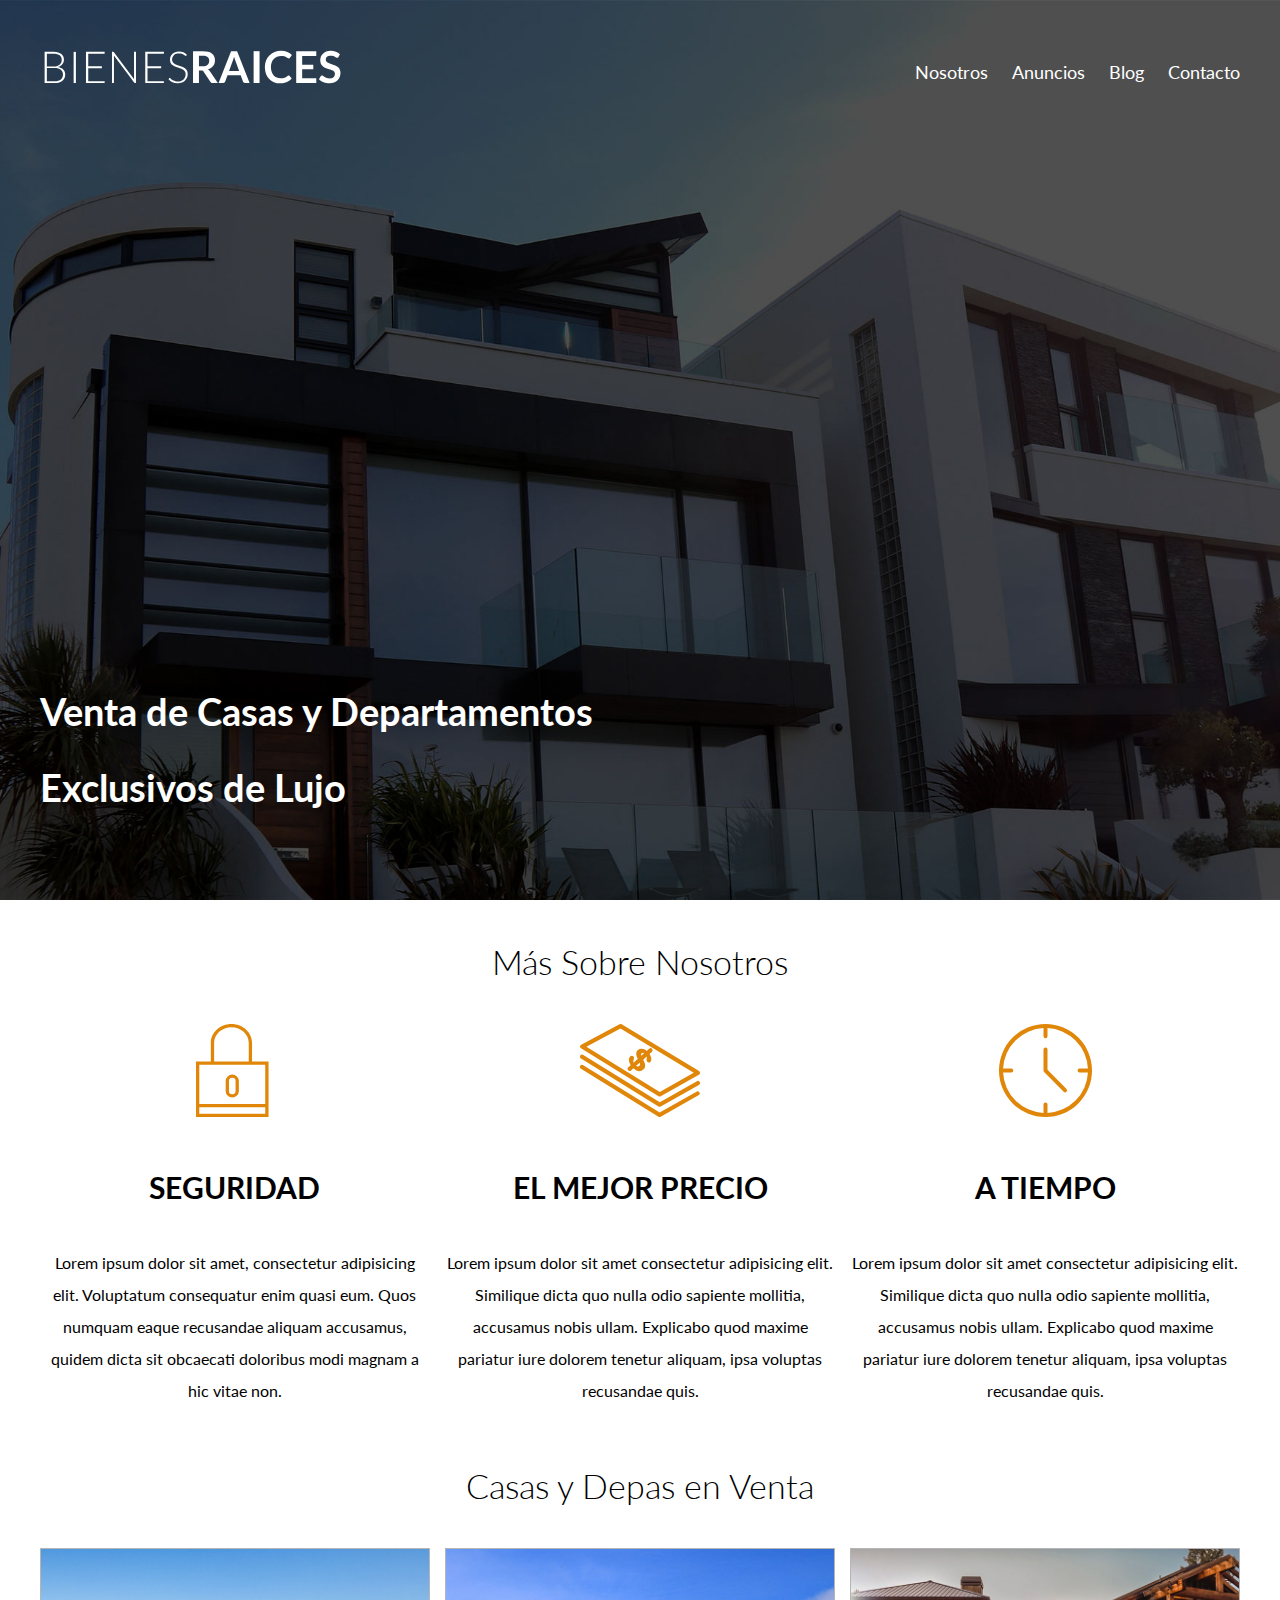
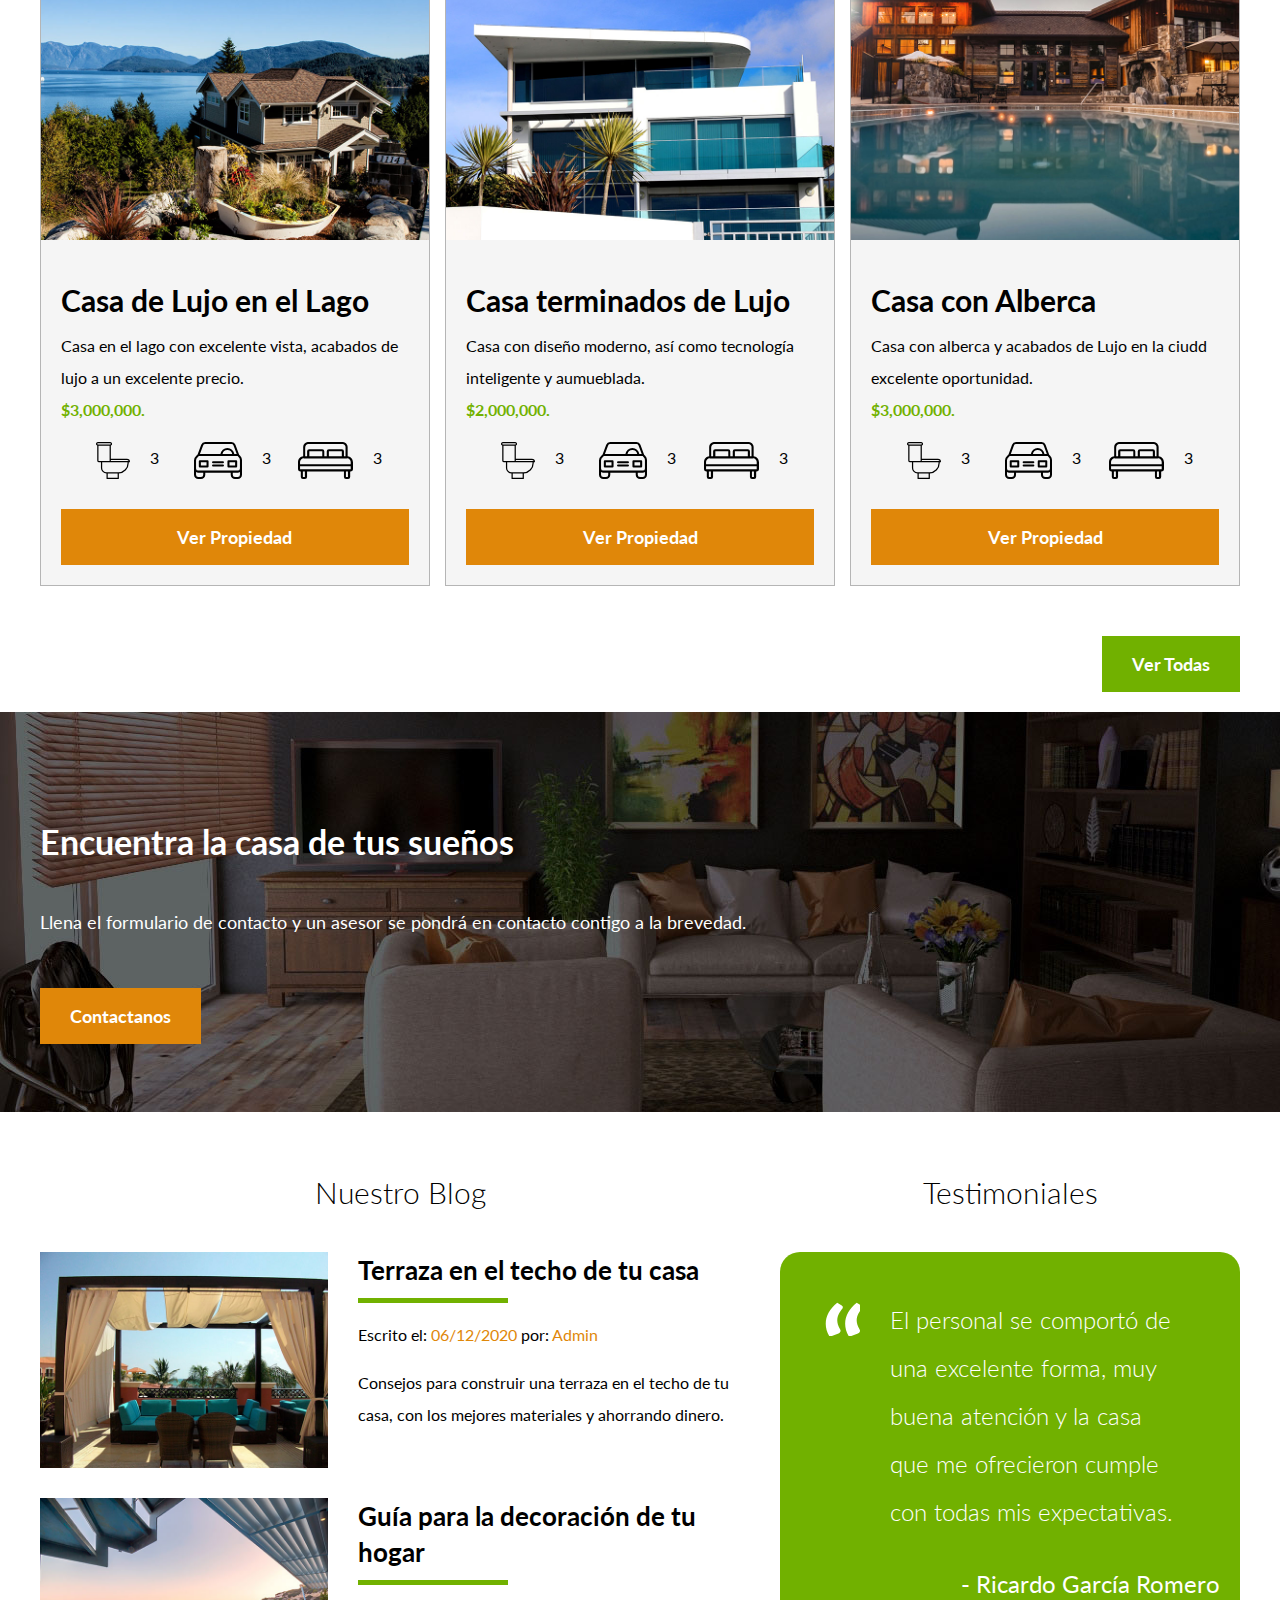
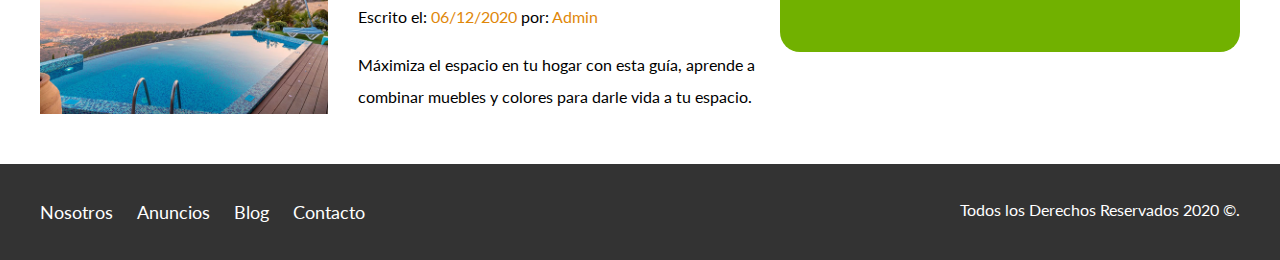
<file: BIENESRAICES/index.html>
<!DOCTYPE html>
<html lang="en">

<head>
    <meta charset="UTF-8">
    <meta name="viewport" content="width=device-width, initial-scale=1.0">
    <title>Bienes Raices</title>
    <link rel="preconnect" href="https://fonts.gstatic.com">
    <link href="https://fonts.googleapis.com/css2?family=Lato:wght@300;400;700;900&display=swap" rel="stylesheet">
    <!-- Con google font se pueden agregar fuentes gratuitas, es recomendable usar maximo tres fuentes por sitioweb-->
    <link rel="stylesheet" href="CSS/normalize.css">
    <link rel="stylesheet" href="CSS/styles.css">
    <!--Siempre se coloca tu hoja de estilos al final-->
</head>

<body>

    <header class="site-header inicio">
        <div class="contenedor contenido-header">
            <div class="barra">
                <a href="/">
                    <img src="img/logo.svg" alt="Logotipo de Bienes Raices">
                </a>

                <nav class="navegacion">
                    <a href="Nosotros.html">Nosotros</a>
                    <a href="anuncios.html">Anuncios</a>
                    <a href="blog.html">Blog</a>
                    <a href="contacto.html">Contacto</a>
                </nav>
            </div>
            <h1>Venta de Casas y Departamentos Exclusivos de Lujo</h1>
        </div>
        <!--Contenedor así se hace un comentario-->

    </header>

    <section class="contenedor seccion">

        <h2 class="fw-300 centrar-texto">Más Sobre Nosotros</h2>
        <div class="iconos-nosotros">
            <div class="icono">
                <img src="img/icono1.svg" alt="Icono Seguridad">
                <h3>Seguridad</h3>
                <p>Lorem ipsum dolor sit amet, consectetur adipisicing elit. Voluptatum consequatur enim quasi eum. Quos
                    numquam
                    eaque recusandae aliquam accusamus, quidem dicta sit obcaecati doloribus modi magnam a hic vitae
                    non.
                </p>
            </div>

            <div class="icono">
                <img src="img/icono2.svg" alt="Icono Mejor Precio">
                <h3>El Mejor Precio</h3>
                <p>Lorem ipsum dolor sit amet consectetur adipisicing elit. Similique dicta quo nulla odio sapiente
                    mollitia,
                    accusamus nobis ullam. Explicabo quod maxime pariatur iure dolorem tenetur aliquam, ipsa voluptas
                    recusandae
                    quis.</p>
            </div>

            <div class="icono">
                <img src="img/icono3.svg" alt="Icono a Tiempo">
                <h3>A Tiempo</h3>
                <p>Lorem ipsum dolor sit amet consectetur adipisicing elit. Similique dicta quo nulla odio sapiente
                    mollitia,
                    accusamus nobis ullam. Explicabo quod maxime pariatur iure dolorem tenetur aliquam, ipsa voluptas
                    recusandae
                    quis.</p>
            </div>
        </div>

    </section>

    <main class="seccion contenedor">

        <h2 class=" fw-300 centrar-texto">Casas y Depas en Venta</h2>
        <div class="contenedor-anuncios">
            <div class="anuncio">
                <img src="img/anuncio1.jpg" alt="Anuncio casa en el lago">
                <div class="contenido-anuncio">
                    <h3>Casa de Lujo en el Lago</h3>
                    <p>Casa en el lago con excelente vista, acabados de lujo a un excelente precio.</p>
                    <p class="precio">$3,000,000.</p>

                    <ul class="iconos-caracteristicas">
                        <li>
                            <img src="img/icono_wc.svg" alt="icono wc">
                            <p>3</p>
                        </li>
                        <li>
                            <img src="img/icono_estacionamiento.svg" alt="icono estacionamiento">
                            <p>3</p>
                        </li>
                        <li>
                            <img src="img/icono_dormitorio.svg" alt="icono dormitorio">
                            <p>3</p>
                        </li>
                    </ul>

                    <a href="anuncio.html" class="boton boton-amarillo d-block">Ver Propiedad</a>
                </div>
            </div>

            <div class="anuncio">
                <img src="img/anuncio2.jpg" alt="Anuncio casa de lujo">
                <div class="contenido-anuncio">
                    <h3>Casa terminados de Lujo</h3>
                    <p>Casa con diseño moderno, así como tecnología inteligente y aumueblada.</p>
                    <p class="precio">$2,000,000.</p>

                    <ul class="iconos-caracteristicas">
                        <li>
                            <img src="img/icono_wc.svg" alt="icono wc">
                            <p>3</p>
                        </li>
                        <li>
                            <img src="img/icono_estacionamiento.svg" alt="icono estacionamiento">
                            <p>3</p>
                        </li>
                        <li>
                            <img src="img/icono_dormitorio.svg" alt="icono dormitorio">
                            <p>3</p>
                        </li>
                    </ul>

                    <a href="anuncio.html" class="boton boton-amarillo d-block">Ver Propiedad</a>
                </div>
            </div>

            <div class="anuncio">
                <img src="img/anuncio3.jpg" alt="Anuncio casa con alberaca">
                <div class="contenido-anuncio">
                    <h3>Casa con Alberca</h3>
                    <p>Casa con alberca y acabados de Lujo en la ciudd excelente oportunidad.</p>
                    <p class="precio">$3,000,000.</p>

                    <ul class="iconos-caracteristicas">
                        <li>
                            <img src="img/icono_wc.svg" alt="icono wc">
                            <p>3</p>
                        </li>
                        <li>
                            <img src="img/icono_estacionamiento.svg" alt="icono estacionamiento">
                            <p>3</p>
                        </li>
                        <li>
                            <img src="img/icono_dormitorio.svg" alt="icono dormitorio">
                            <p>3</p>
                        </li>
                    </ul>

                    <a href="anuncio.html" class="boton boton-amarillo d-block">Ver Propiedad</a>
                </div>
            </div>
        </div>
        <div class="ver-todas">
            <a href="anuncios.html" class="boton boton-verde">Ver Todas</a>
        </div>
    </main>

    <section class="imagen-contacto">
        <div class="contenedor contenido-contacto">
            <h2>Encuentra la casa de tus sueños</h2>
            <p>Llena el formulario de contacto y un asesor se pondrá en contacto contigo a la brevedad.</p>
            <a href="contacto.html" class="boton boton-amarillo">Contactanos</a>
        </div>
    </section>

    <div class="seccion-inferior contenedor seccion">
        <section class="blog">
            <h3 class="centrar-texto fw-300">Nuestro Blog</h3>

            <article class="entrada-blog">
                <div class="imagen">
                    <img src="img/blog1.jpg" alt="Entrada de blog">
                </div>
                <div class="texto-entrada">
                    <a href="entrada.html">
                        <h4>Terraza en el techo de tu casa</h4>
                    </a>
                    <p>Escrito el: <span>06/12/2020 </span> por: <span>Admin</span></p>
                    <p>Consejos para construir una terraza en el techo de tu casa, con los mejores materiales y
                        ahorrando dinero.
                    </p>
                </div>
            </article>

            <article class="entrada-blog">
                <div class="imagen">
                    <img src="img/blog2.jpg" alt="Entrada de blog">
                </div>
                <div class="texto-entrada">
                    <a href="entrada.html">
                        <h4>Guía para la decoración de tu hogar</h4>
                    </a>
                    <p>Escrito el: <span>06/12/2020 </span> por: <span> Admin </span></p>
                    <p>Máximiza el espacio en tu hogar con esta guía, aprende a combinar muebles y colores para darle
                        vida a tu espacio.
                    </p>
                </div>
            </article>
        </section>

        <section  class="testimoniales">
            <h3 class="centrar-texto fw-300">Testimoniales</h3>
            <div class="testimonial">
                <blockquote>
                    El personal se comportó de una excelente forma, muy buena atención y la casa que me ofrecieron
                    cumple
                    con todas mis expectativas.
                </blockquote>
                <p>- Ricardo García Romero</p>
            </div>
        </section>
    </div>

    <footer class="site-footer seccion">
        <div class="contenedor contenedor-footer">
            <nav class="navegacion">
                <a href="Nosotros.html">Nosotros</a>
                <a href="anuncios.html">Anuncios</a>
                <a href="blog.html">Blog</a>
                <a href="contacto.html">Contacto</a>
            </nav>
            <p class="copyrigth">Todos los Derechos Reservados 2020 &copy;.</p>
        </div>
    </footer>

</body>

</html>
</file>
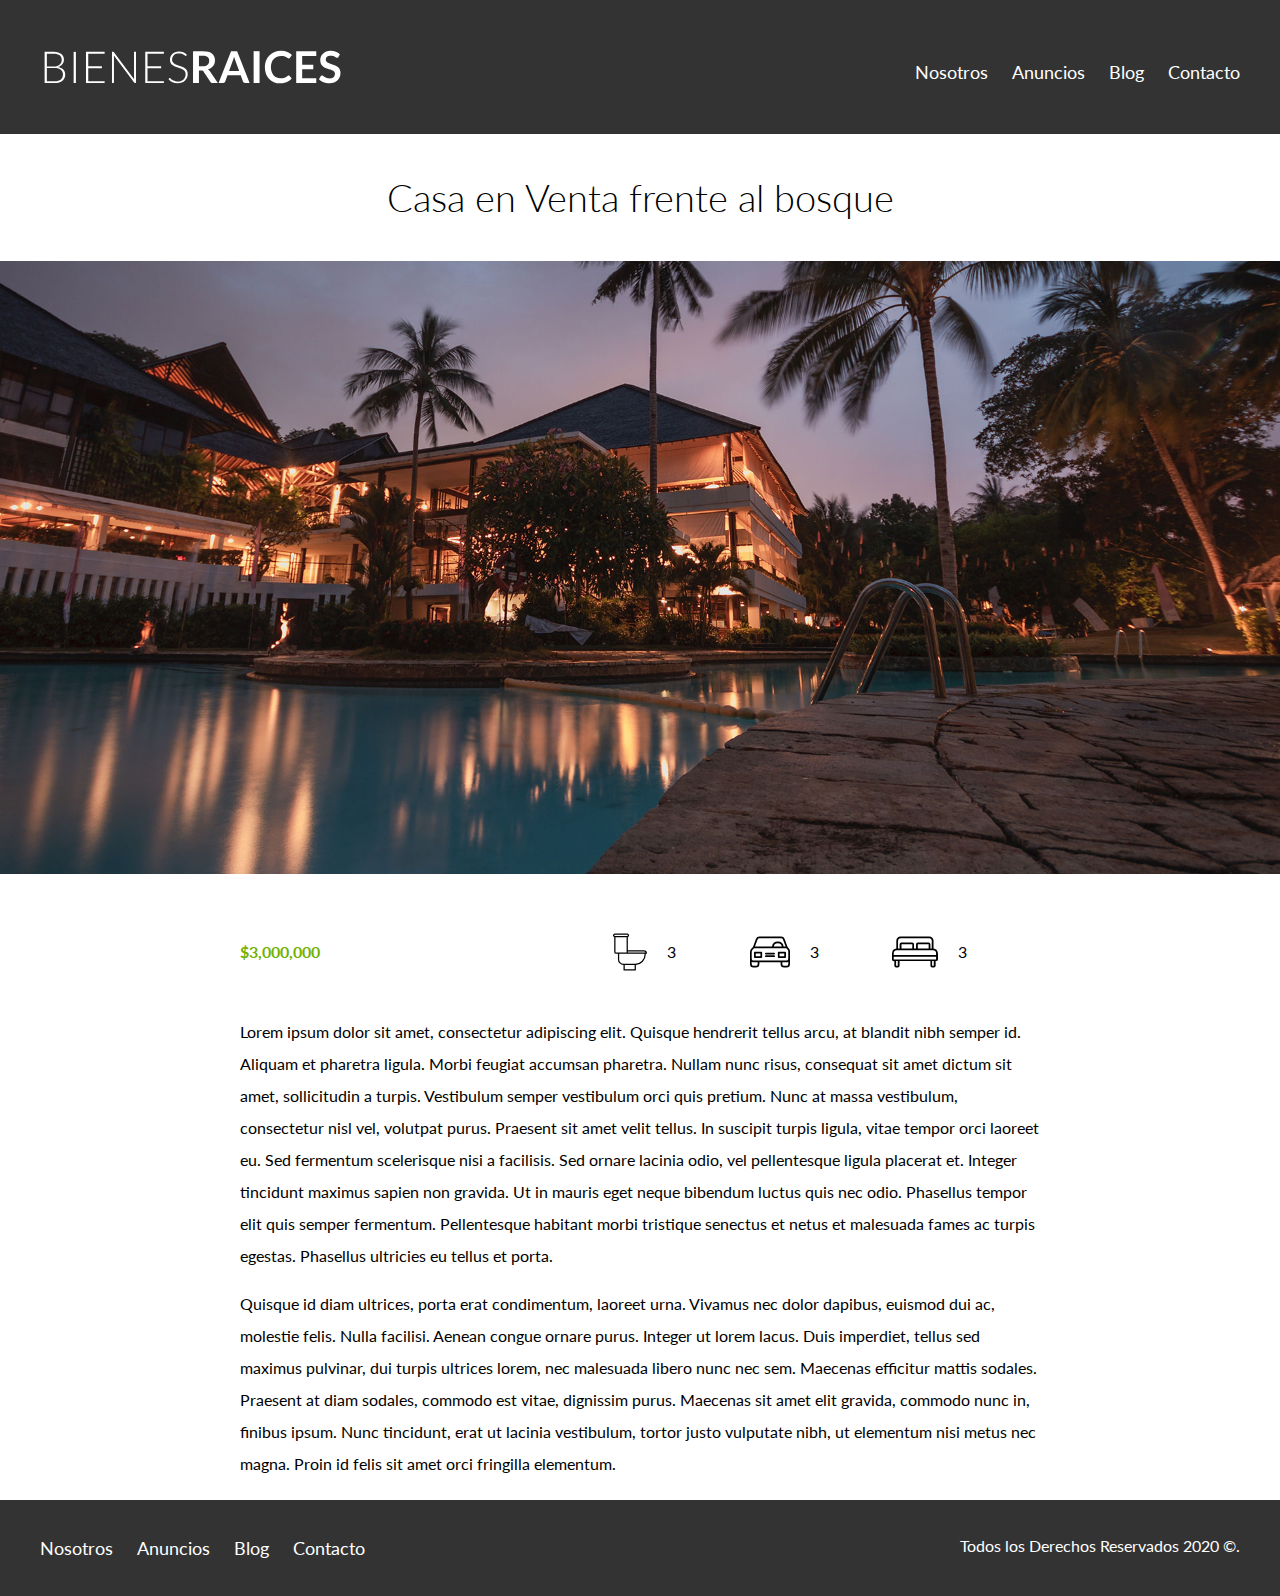
<file: BIENESRAICES/anuncio.html>
<!DOCTYPE html>
<html lang="en">

<head>
    <meta charset="UTF-8">
    <meta name="viewport" content="width=device-width, initial-scale=1.0">
    <title>Bienes Raices</title>
    <link rel="preconnect" href="https://fonts.gstatic.com">
    <link href="https://fonts.googleapis.com/css2?family=Lato:wght@300;400;700;900&display=swap" rel="stylesheet">
    <!-- Con google font se pueden agregar fuentes gratuitas, es recomendable usar maximo tres fuentes por sitioweb-->
    <link rel="stylesheet" href="CSS/normalize.css">
    <link rel="stylesheet" href="CSS/styles.css">
    <!--Siempre se coloca tu hoja de estilos al final-->
</head>

<body>

    <header class="site-header ">
        <div class="contenedor contenido-header">
            <div class="barra">
                <a href="/">
                    <img src="img/logo.svg" alt="Logotipo de Bienes Raices">
                </a>
                <nav class="navegacion">
                    <a href="Nosotros.html">Nosotros</a>
                    <a href="anuncios.html">Anuncios</a>
                    <a href="blog.html">Blog</a>
                    <a href="contacto.html">Contacto</a>
                </nav>
            </div>
        </div>
        <!--Contenedor así se hace un comentario-->

    </header>

    <h1 class="fw-300 centrar-texto">Casa en Venta frente al bosque</h1>
    <img src="img/destacada.jpg" alt="Imagen anuncio">

    <main class="contenedor seccion contenido-centrado">
        <div class="resumen-propiedad">
            <p class="precio">$3,000,000</p>
            <ul class="iconos-caracteristicas">
                <li>
                    <img src="img/icono_wc.svg" alt="icono wc">
                    <p>3</p>
                </li>
                <li>
                    <img src="img/icono_estacionamiento.svg" alt="icono estacionamiento">
                    <p>3</p>
                </li>
                <li>
                    <img src="img/icono_dormitorio.svg" alt="icono dormitorio">
                    <p>3</p>
                </li>
            </ul>
        </div><!--.resumen-propiedad-->
        <p> Lorem ipsum dolor sit amet, consectetur adipiscing elit. Quisque hendrerit tellus arcu, at blandit nibh semper id. Aliquam et pharetra ligula. Morbi feugiat accumsan pharetra. Nullam nunc risus, consequat sit amet dictum sit amet, sollicitudin a turpis. Vestibulum semper vestibulum orci quis pretium. Nunc at massa vestibulum, consectetur nisl vel, volutpat purus. Praesent sit amet velit tellus. In suscipit turpis ligula, vitae tempor orci laoreet eu. Sed fermentum scelerisque nisi a facilisis. Sed ornare lacinia odio, vel pellentesque ligula placerat et. Integer tincidunt maximus sapien non gravida. Ut in mauris eget neque bibendum luctus quis nec odio. Phasellus tempor elit quis semper fermentum. Pellentesque habitant morbi tristique senectus et netus et malesuada fames ac turpis egestas. Phasellus ultricies eu tellus et porta.</p>

        <p>Quisque id diam ultrices, porta erat condimentum, laoreet urna. Vivamus nec dolor dapibus, euismod dui ac, molestie felis. Nulla facilisi. Aenean congue ornare purus. Integer ut lorem lacus. Duis imperdiet, tellus sed maximus pulvinar, dui turpis ultrices lorem, nec malesuada libero nunc nec sem. Maecenas efficitur mattis sodales. Praesent at diam sodales, commodo est vitae, dignissim purus. Maecenas sit amet elit gravida, commodo nunc in, finibus ipsum. Nunc tincidunt, erat ut lacinia vestibulum, tortor justo vulputate nibh, ut elementum nisi metus nec magna. Proin id felis sit amet orci fringilla elementum. </p>
    </main>

    <footer class=" site-footer seccion">
        <div class="contenedor contenedor-footer">
            <nav class="navegacion">
                <a href="Nosotros.html">Nosotros</a>
                <a href="anuncios.html">Anuncios</a>
                <a href="blog.html">Blog</a>
                <a href="contacto.html">Contacto</a>
            </nav>
            <p class="copyrigth">Todos los Derechos Reservados 2020 &copy;.</p>
        </div>
    </footer>

</body>

</html>
</file>
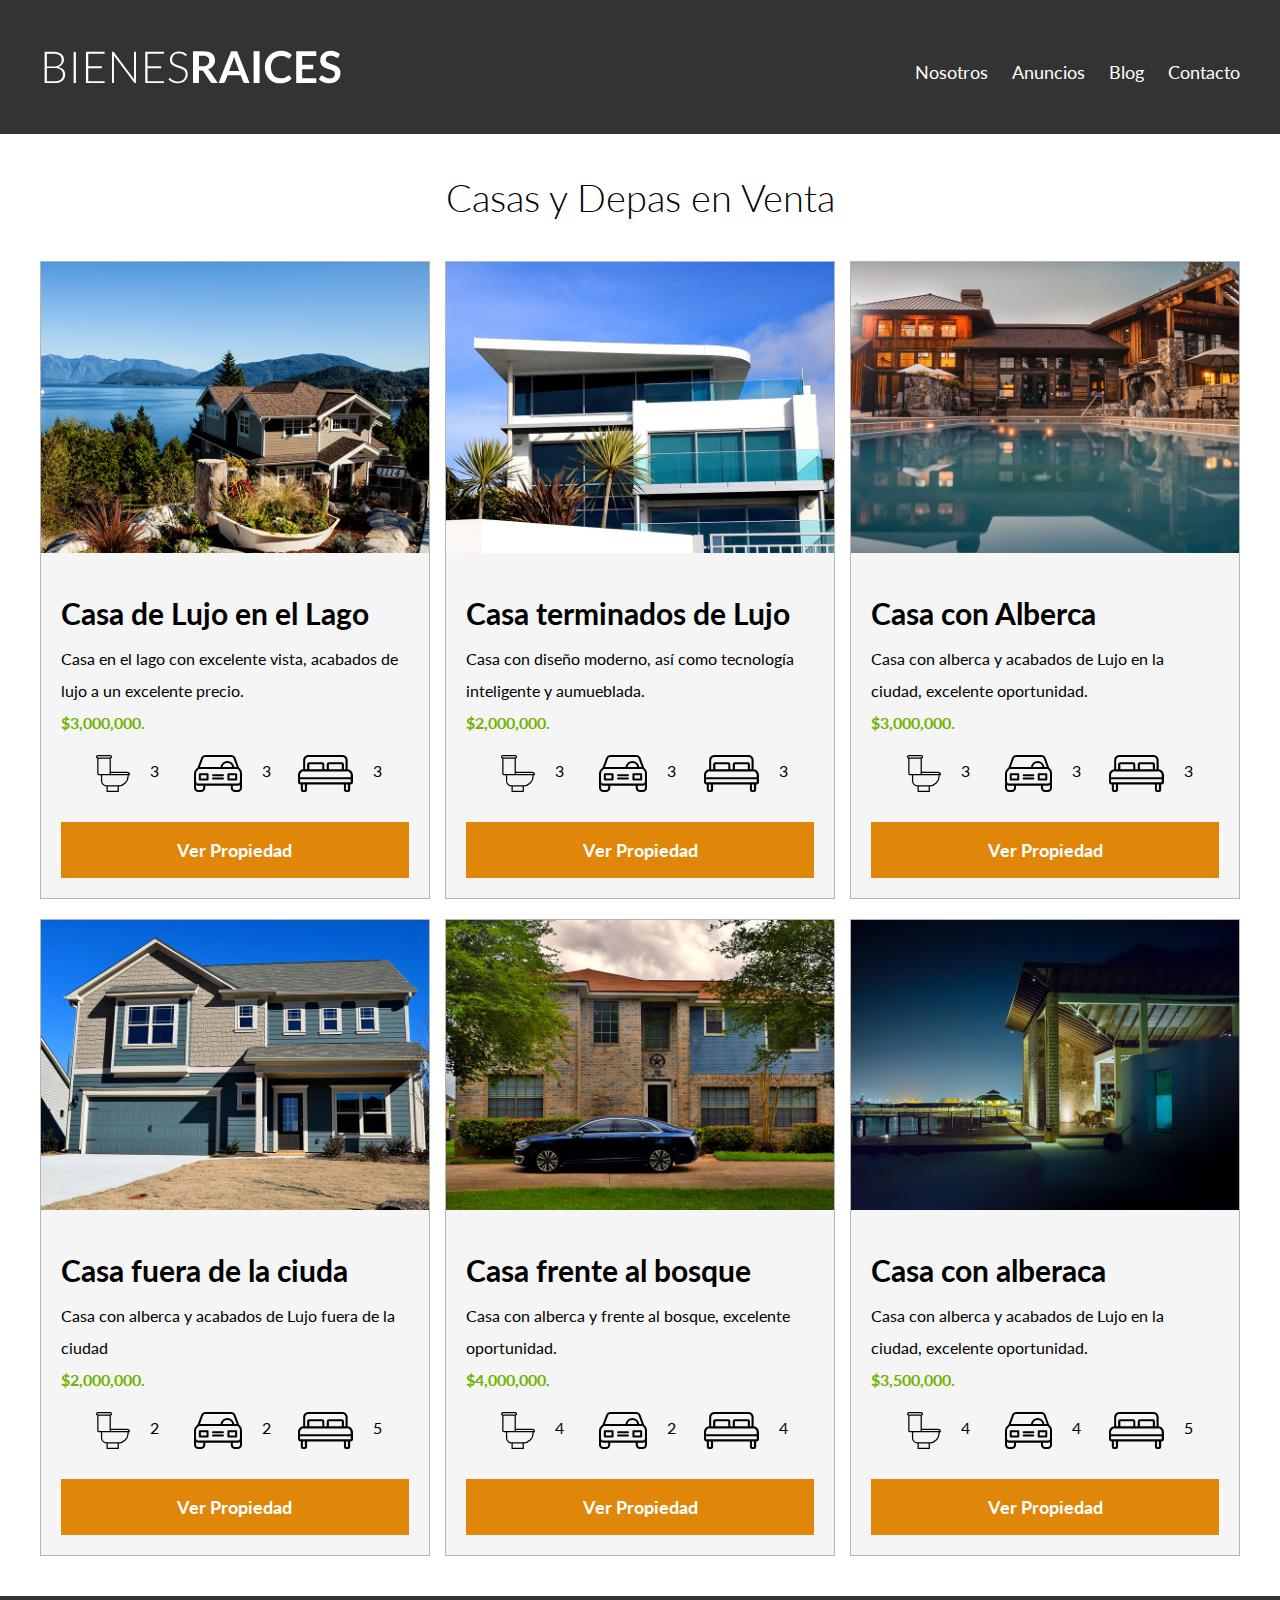
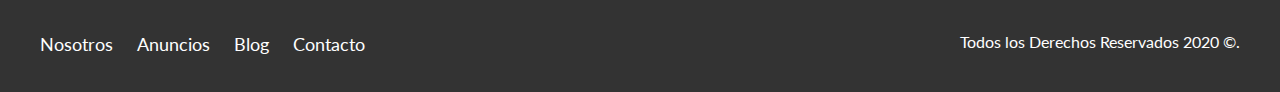
<file: BIENESRAICES/anuncios.html>
<!DOCTYPE html>
<html lang="en">

<head>
    <meta charset="UTF-8">
    <meta name="viewport" content="width=device-width, initial-scale=1.0">
    <title>Bienes Raices</title>
    <link rel="preconnect" href="https://fonts.gstatic.com">
    <link href="https://fonts.googleapis.com/css2?family=Lato:wght@300;400;700;900&display=swap" rel="stylesheet">
    <!-- Con google font se pueden agregar fuentes gratuitas, es recomendable usar maximo tres fuentes por sitioweb-->
    <link rel="stylesheet" href="CSS/normalize.css">
    <link rel="stylesheet" href="CSS/styles.css">
    <!--Siempre se coloca tu hoja de estilos al final-->
</head>

<body>

    <header class="site-header ">
        <div class="contenedor contenido-header">
            <div class="barra">
                <a href="/">
                    <img src="img/logo.svg" alt="Logotipo de Bienes Raices">
                </a>
                <nav class="navegacion">
                    <a href="Nosotros.html">Nosotros</a>
                    <a href="anuncios.html">Anuncios</a>
                    <a href="blog.html">Blog</a>
                    <a href="contacto.html">Contacto</a>
                </nav>
            </div>
        </div>
        <!--Contenedor así se hace un comentario-->

    </header>

    <main class="seccion contenedor">

        <h1 class="fw-300 centrar-texto">Casas y Depas en Venta</h1>
        <div class="contenedor-anuncios">
            <div class="anuncio">
                <img src="img/anuncio1.jpg" alt="Anuncio casa en el lago">
                <div class="contenido-anuncio">
                    <h3>Casa de Lujo en el Lago</h3>
                    <p>Casa en el lago con excelente vista, acabados de lujo a un excelente precio.</p>
                    <p class="precio">$3,000,000.</p>

                    <ul class="iconos-caracteristicas">
                        <li>
                            <img src="img/icono_wc.svg" alt="icono wc">
                            <p>3</p>
                        </li>
                        <li>
                            <img src="img/icono_estacionamiento.svg" alt="icono estacionamiento">
                            <p>3</p>
                        </li>
                        <li>
                            <img src="img/icono_dormitorio.svg" alt="icono dormitorio">
                            <p>3</p>
                        </li>
                    </ul>

                    <a href="anuncio.html" class="boton boton-amarillo d-block">Ver Propiedad</a>
                </div>
            </div>

            <div class="anuncio">
                <img src="img/anuncio2.jpg" alt="Anuncio casa de lujo">
                <div class="contenido-anuncio">
                    <h3>Casa terminados de Lujo</h3>
                    <p>Casa con diseño moderno, así como tecnología inteligente y aumueblada.</p>
                    <p class="precio">$2,000,000.</p>

                    <ul class="iconos-caracteristicas">
                        <li>
                            <img src="img/icono_wc.svg" alt="icono wc">
                            <p>3</p>
                        </li>
                        <li>
                            <img src="img/icono_estacionamiento.svg" alt="icono estacionamiento">
                            <p>3</p>
                        </li>
                        <li>
                            <img src="img/icono_dormitorio.svg" alt="icono dormitorio">
                            <p>3</p>
                        </li>
                    </ul>

                    <a href="anuncio.html" class="boton boton-amarillo d-block">Ver Propiedad</a>
                </div>
            </div>

            <div class="anuncio">
                <img src="img/anuncio3.jpg" alt="Anuncio casa con alberaca">
                <div class="contenido-anuncio">
                    <h3>Casa con Alberca</h3>
                    <p>Casa con alberca y acabados de Lujo en la ciudad, excelente oportunidad.</p>
                    <p class="precio">$3,000,000.</p>

                    <ul class="iconos-caracteristicas">
                        <li>
                            <img src="img/icono_wc.svg" alt="icono wc">
                            <p>3</p>
                        </li>
                        <li>
                            <img src="img/icono_estacionamiento.svg" alt="icono estacionamiento">
                            <p>3</p>
                        </li>
                        <li>
                            <img src="img/icono_dormitorio.svg" alt="icono dormitorio">
                            <p>3</p>
                        </li>
                    </ul>

                    <a href="anuncio.html" class="boton boton-amarillo d-block">Ver Propiedad</a>
                </div>
                <!--Contenido anuncio-->
            </div>
            <!--Anuncio-->
            <div class="anuncio">
                <img src="img/anuncio4.jpg" alt="Anuncio casa de lujo">
                <div class="contenido-anuncio">
                    <h3>Casa fuera de la ciuda</h3>
                    <p>Casa con alberca y acabados de Lujo fuera de la ciudad</p>
                    <p class="precio">$2,000,000.</p>

                    <ul class="iconos-caracteristicas">
                        <li>
                            <img src="img/icono_wc.svg" alt="icono wc">
                            <p>2</p>
                        </li>
                        <li>
                            <img src="img/icono_estacionamiento.svg" alt="icono estacionamiento">
                            <p>2</p>
                        </li>
                        <li>
                            <img src="img/icono_dormitorio.svg" alt="icono dormitorio">
                            <p>5</p>
                        </li>
                    </ul>

                    <a href="anuncio.html" class="boton boton-amarillo d-block">Ver Propiedad</a>
                </div>
                <!--Contenido anuncio-->
            </div>
            <!--Anuncio-->
            <div class="anuncio">
                <img src="img/anuncio5.jpg" alt="Anuncio casa con alberaca">
                <div class="contenido-anuncio">
                    <h3>Casa frente al bosque</h3>
                    <p>Casa con alberca y frente al bosque, excelente oportunidad.</p>
                    <p class="precio">$4,000,000.</p>

                    <ul class="iconos-caracteristicas">
                        <li>
                            <img src="img/icono_wc.svg" alt="icono wc">
                            <p>4</p>
                        </li>
                        <li>
                            <img src="img/icono_estacionamiento.svg" alt="icono estacionamiento">
                            <p>2</p>
                        </li>
                        <li>
                            <img src="img/icono_dormitorio.svg" alt="icono dormitorio">
                            <p>4</p>
                        </li>
                    </ul>

                    <a href="anuncio.html" class="boton boton-amarillo d-block">Ver Propiedad</a>
                </div>
                <!--Contenido anuncio-->
            </div>
            <!--Anuncio-->
            <div class="anuncio">
                <img src="img/anuncio6.jpg" alt="Anuncio casa con alberaca">
                <div class="contenido-anuncio">
                    <h3>Casa con alberaca</h3>
                    <p>Casa con alberca y acabados de Lujo en la ciudad, excelente oportunidad.</p>
                    <p class="precio">$3,500,000.</p>

                    <ul class="iconos-caracteristicas">
                        <li>
                            <img src="img/icono_wc.svg" alt="icono wc">
                            <p>4</p>
                        </li>
                        <li>
                            <img src="img/icono_estacionamiento.svg" alt="icono estacionamiento">
                            <p>4</p>
                        </li>
                        <li>
                            <img src="img/icono_dormitorio.svg" alt="icono dormitorio">
                            <p>5</p>
                        </li>
                    </ul>

                    <a href="anuncio.html" class="boton boton-amarillo d-block">Ver Propiedad</a>
                </div>
                <!--Contenido anuncio-->
            </div>
            <!--Anuncio-->
        </div>
    </main>

    <footer class="site-footer seccion">
        <div class="contenedor contenedor-footer">
            <nav class="navegacion">
                <a href="Nosotros.html">Nosotros</a>
                <a href="anuncios.html">Anuncios</a>
                <a href="blog.html">Blog</a>
                <a href="contacto.html">Contacto</a>
            </nav>
            <p class="copyrigth">Todos los Derechos Reservados 2020 &copy;.</p>
        </div>
    </footer>

</body>

</html>
</file>
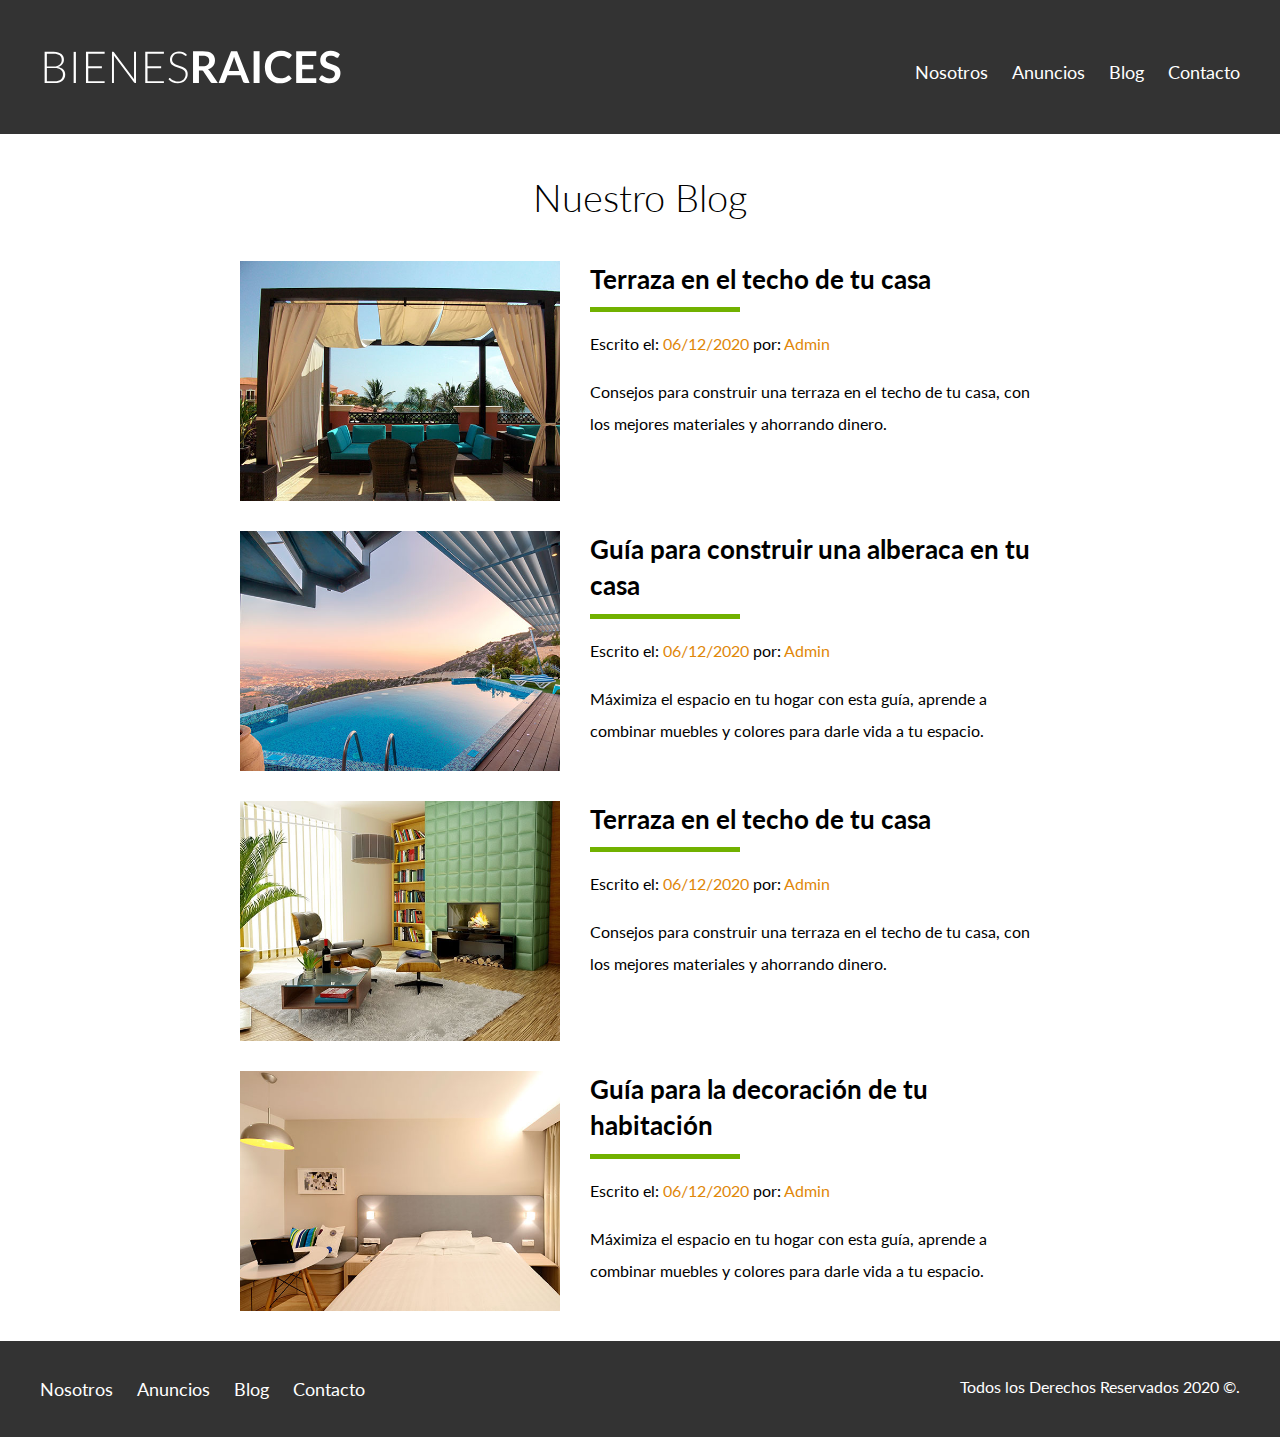
<file: BIENESRAICES/blog.html>
<!DOCTYPE html>
<html lang="en">

<head>
    <meta charset="UTF-8">
    <meta name="viewport" content="width=device-width, initial-scale=1.0">
    <title>Bienes Raices</title>
    <link rel="preconnect" href="https://fonts.gstatic.com">
    <link href="https://fonts.googleapis.com/css2?family=Lato:wght@300;400;700;900&display=swap" rel="stylesheet">
    <!-- Con google font se pueden agregar fuentes gratuitas, es recomendable usar maximo tres fuentes por sitioweb-->
    <link rel="stylesheet" href="CSS/normalize.css">
    <link rel="stylesheet" href="CSS/styles.css">
    <!--Siempre se coloca tu hoja de estilos al final-->
</head>

<body>

    <header class="site-header ">
        <div class="contenedor contenido-header">
            <div class="barra">
                <a href="/">
                    <img src="img/logo.svg" alt="Logotipo de Bienes Raices">
                </a>
                <nav class="navegacion">
                    <a href="Nosotros.html">Nosotros</a>
                    <a href="anuncios.html">Anuncios</a>
                    <a href="blog.html">Blog</a>
                    <a href="contacto.html">Contacto</a>
                </nav>
            </div>
        </div>
        <!--Contenedor así se hace un comentario-->
    </header>

    <main class="contenedor seccion contenido-centrado">
        <h1 class="fw-300 centrar-texto">Nuestro Blog</h1>

        <article class="entrada-blog">
            <div class="imagen">
                <img src="img/blog1.jpg" alt="Entrada de blog">
            </div>
            <div class="texto-entrada">
                <a href="entrada.html">
                    <h4>Terraza en el techo de tu casa</h4>
                </a>
                <p>Escrito el: <span>06/12/2020 </span> por: <span>Admin</span></p>
                <p>Consejos para construir una terraza en el techo de tu casa, con los mejores materiales y
                    ahorrando dinero.
                </p>
            </div>
        </article>

        <article class="entrada-blog">
            <div class="imagen">
                <img src="img/blog2.jpg" alt="Entrada de blog">
            </div>
            <div class="texto-entrada">
                <a href="entrada.html">
                    <h4>Guía para construir una alberaca en tu casa</h4>
                </a>
                <p>Escrito el: <span>06/12/2020 </span> por: <span> Admin </span></p>
                <p>Máximiza el espacio en tu hogar con esta guía, aprende a combinar muebles y colores para darle
                    vida a tu espacio.
                </p>
            </div>
        </article>


        <article class="entrada-blog">
            <div class="imagen">
                <img src="img/blog3.jpg" alt="Entrada de blog">
            </div>
            <div class="texto-entrada">
                <a href="entrada.html">
                    <h4>Terraza en el techo de tu casa</h4>
                </a>
                <p>Escrito el: <span>06/12/2020 </span> por: <span>Admin</span></p>
                <p>Consejos para construir una terraza en el techo de tu casa, con los mejores materiales y
                    ahorrando dinero.
                </p>
            </div>
        </article>

        <article class="entrada-blog">
            <div class="imagen">
                <img src="img/blog4.jpg" alt="Entrada de blog">
            </div>
            <div class="texto-entrada">
                <a href="entrada.html">
                    <h4>Guía para la decoración de tu habitación</h4>
                </a>
                <p>Escrito el: <span>06/12/2020 </span> por: <span> Admin </span></p>
                <p>Máximiza el espacio en tu hogar con esta guía, aprende a combinar muebles y colores para
                    darle
                    vida a tu espacio.
                </p>
            </div>
        </article>
        </div>

    </main>

    <footer class=" site-footer seccion">
        <div class="contenedor contenedor-footer">
            <nav class="navegacion">
                <a href="Nosotros.html">Nosotros</a>
                <a href="anuncios.html">Anuncios</a>
                <a href="blog.html">Blog</a>
                <a href="contacto.html">Contacto</a>
            </nav>
            <p class="copyrigth">Todos los Derechos Reservados 2020 &copy;.</p>
        </div>
    </footer>

</body>

</html>
</file>
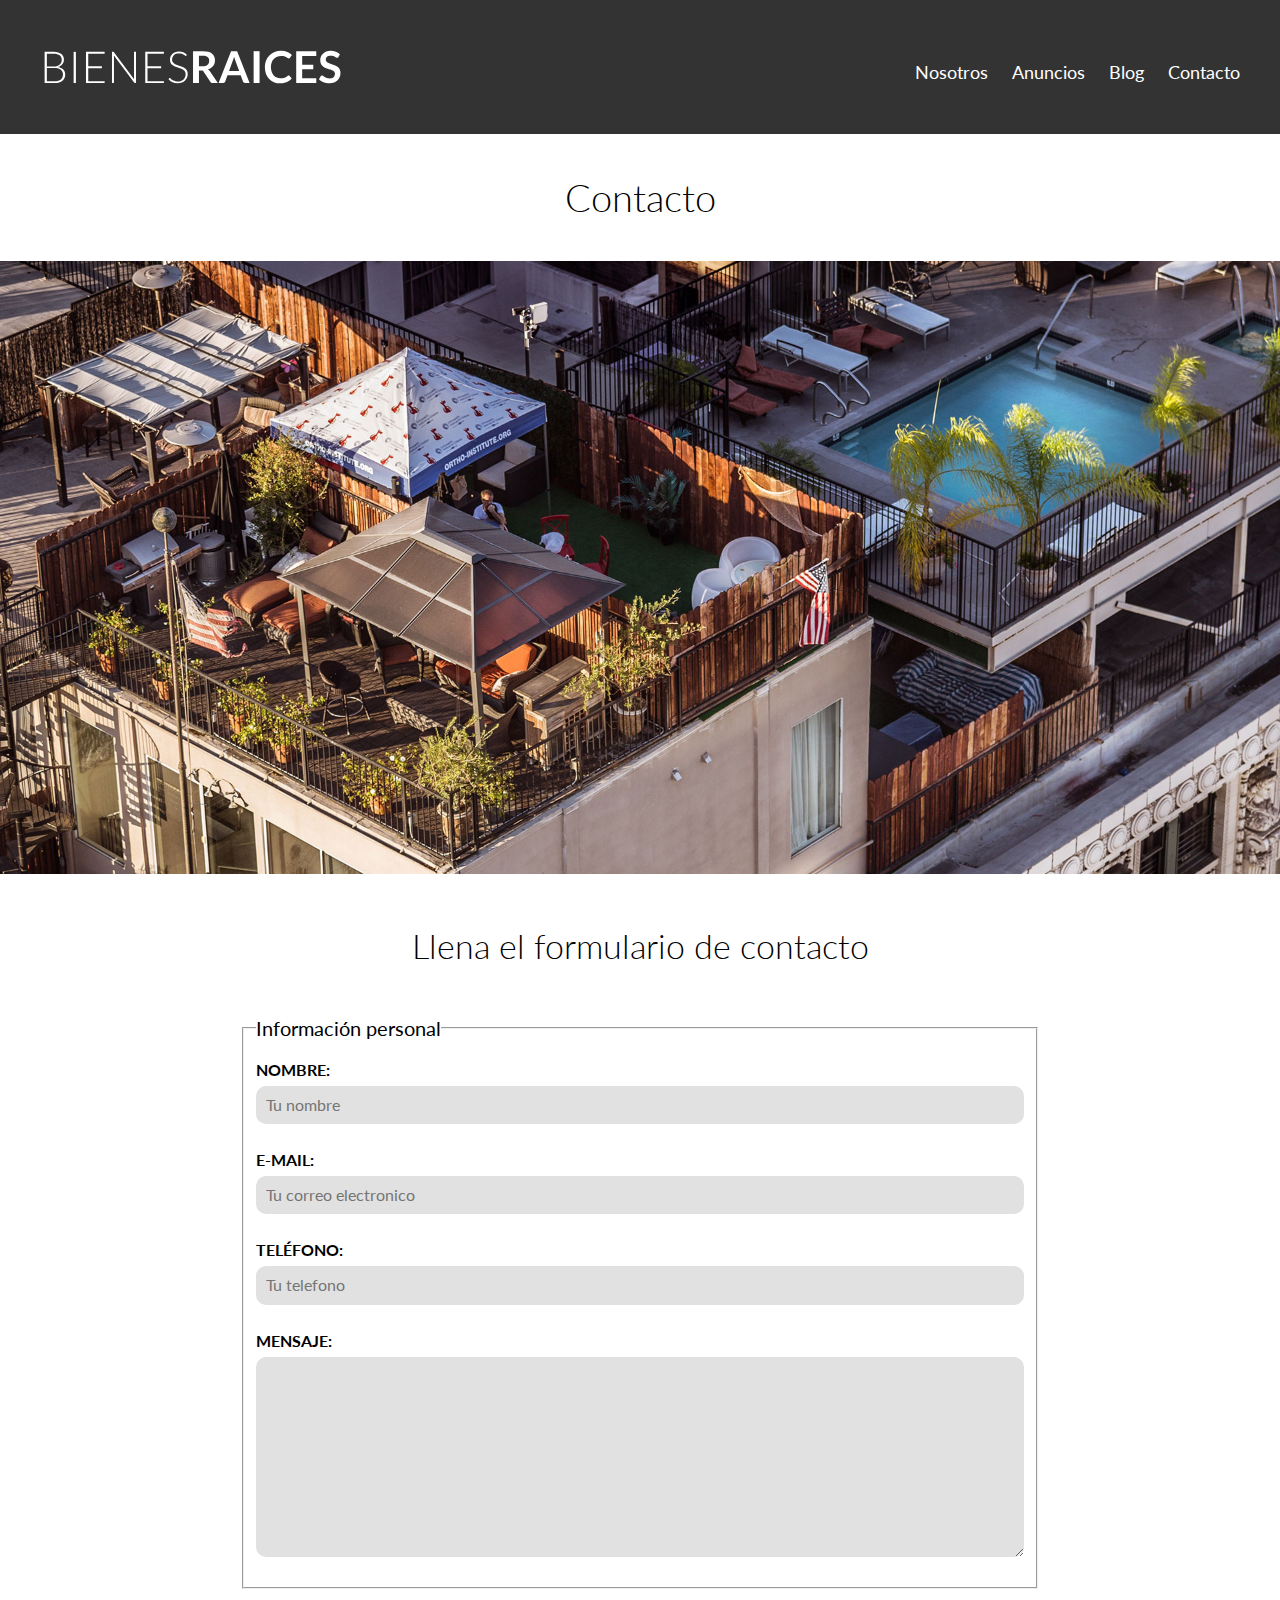
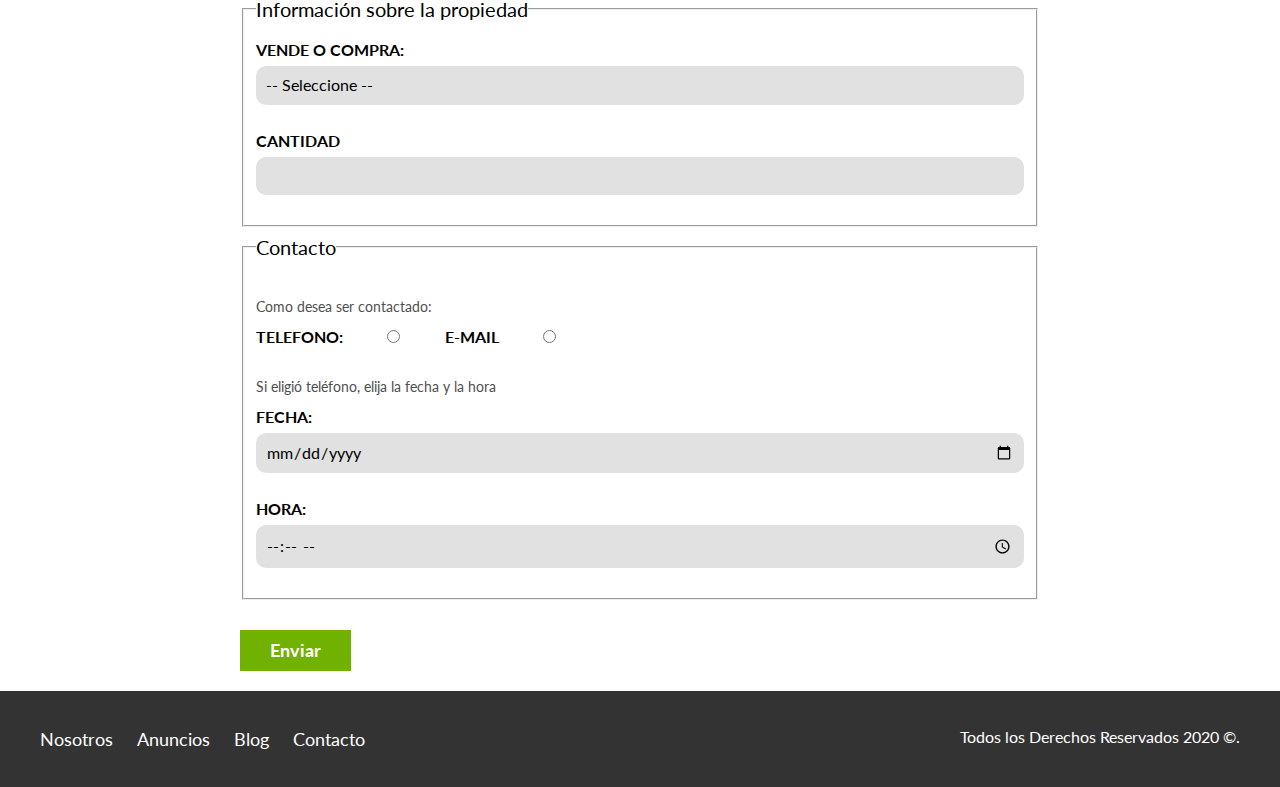
<file: BIENESRAICES/contacto.html>
<!DOCTYPE html>
<html lang="en">

<head>
    <meta charset="UTF-8">
    <meta name="viewport" content="width=device-width, initial-scale=1.0">
    <title>Bienes Raices</title>
    <link rel="preconnect" href="https://fonts.gstatic.com">
    <link href="https://fonts.googleapis.com/css2?family=Lato:wght@300;400;700;900&display=swap" rel="stylesheet">
    <!-- Con google font se pueden agregar fuentes gratuitas, es recomendable usar maximo tres fuentes por sitioweb-->
    <link rel="stylesheet" href="CSS/normalize.css">
    <link rel="stylesheet" href="CSS/styles.css">
    <!--Siempre se coloca tu hoja de estilos al final-->
</head>

<body>

    <header class="site-header ">
        <div class="contenedor contenido-header">
            <div class="barra">
                <a href="/">
                    <img src="img/logo.svg" alt="Logotipo de Bienes Raices">
                </a>
                <nav class="navegacion">
                    <a href="Nosotros.html">Nosotros</a>
                    <a href="anuncios.html">Anuncios</a>
                    <a href="blog.html">Blog</a>
                    <a href="contacto.html">Contacto</a>
                </nav>
            </div>
        </div>
        <!--Contenedor así se hace un comentario-->

    </header>

    <h1 class="fw-300 centrar-texto">Contacto</h1>
    <img src="img/destacada3.jpg" alt="Imagen principal">

    <main class="contenedor seccion contenido-centrado">
        <h2 class="fw-300 centrar-texto">Llena el formulario de contacto</h2>
        <form class="contacto" action="">

            <fieldset>
                <legend>Información personal</legend>
                <label for="nombre">Nombre:</label>
                <input type="text" id="nombre" placeholder="Tu nombre">

                <label for="email">E-mail:</label>
                <input type="email" id="email" placeholder="Tu correo electronico" required>

                <label for="telefono">Teléfono:</label>
                <input type="tel" id="telefono" placeholder="Tu telefono" required>

                <label for="mensaje">Mensaje:</label>
                <textarea id="mensaje"></textarea>

            </fieldset>

            <fieldset>
                <legend>Información sobre la propiedad</legend>
                <label for="opciones">Vende o Compra:</label>
                <select id="opciones">
                    <option value="" disabled selected>-- Seleccione --</option>
                    <option value="compra">Compra</option>
                    <option value="vende">Vende</option>
                </select>
                <label for="cantidad">Cantidad</label>
                <input type="number" min="0" max="10" step="1">
            </fieldset>

            <fieldset>
                <legend>Contacto</legend>

                <p>Como desea ser contactado:</p>
                <div class="forma-contacto">
                    <label for="telefono">Telefono:</label>
                    <input type="radio" name="contacto" value="telefono" id="telefono">
                    <label for="correo">E-mail</label>
                    <input type="radio" name="contacto" value="correo" id="correo">
                </div>
                <p>Si eligió teléfono, elija la fecha y la hora</p>
                <label for="fecha">Fecha:</label>
                <input type="date" id="fecha">
                <label for="hora">Hora:</label>
                <input type="time" id="hora" min="09:00" max="18:00">

            </fieldset>
            <input type="submit" value="Enviar" class="boton boton-verde">

        </form>
    </main>


    <footer class=" site-footer seccion">
        <div class="contenedor contenedor-footer">
            <nav class="navegacion">
                <a href="Nosotros.html">Nosotros</a>
                <a href="anuncios.html">Anuncios</a>
                <a href="blog.html">Blog</a>
                <a href="contacto.html">Contacto</a>
            </nav>
            <p class="copyrigth">Todos los Derechos Reservados 2020 &copy;.</p>
        </div>
    </footer>

</body>

</html>
</file>
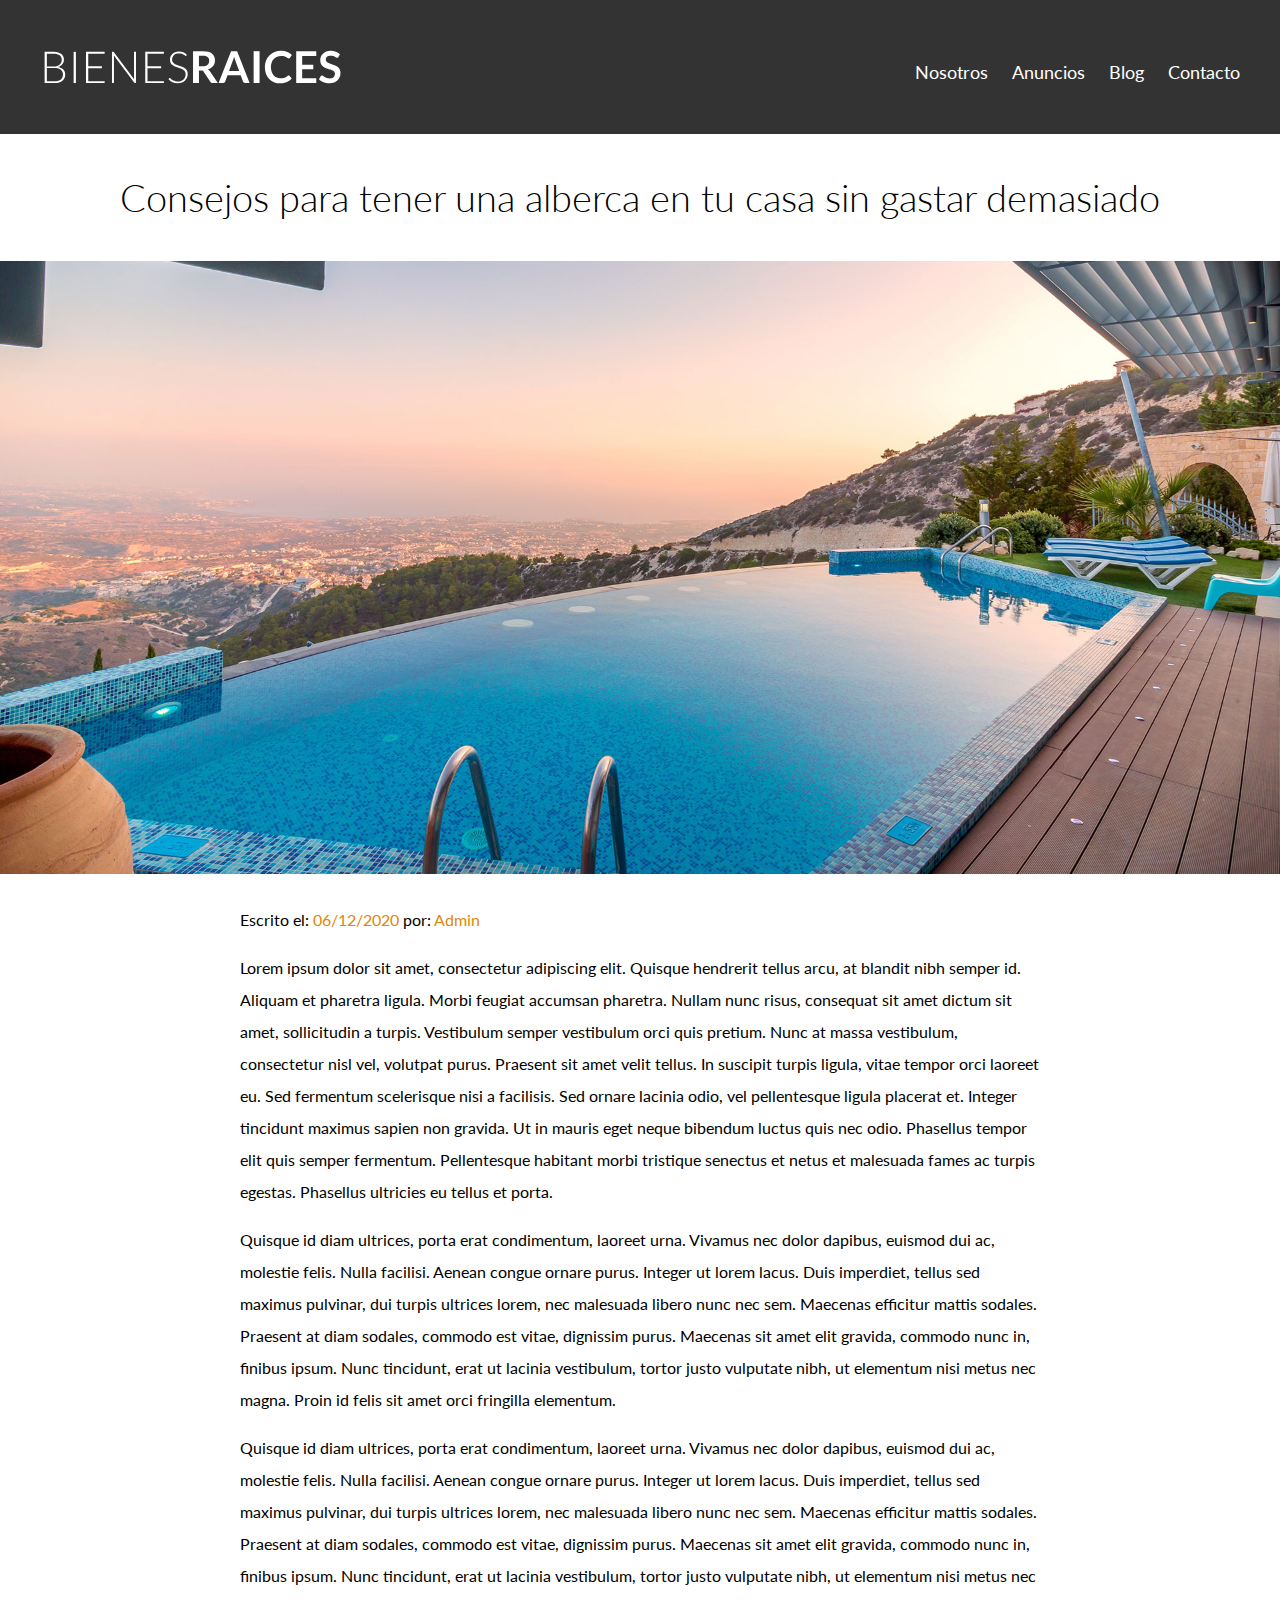
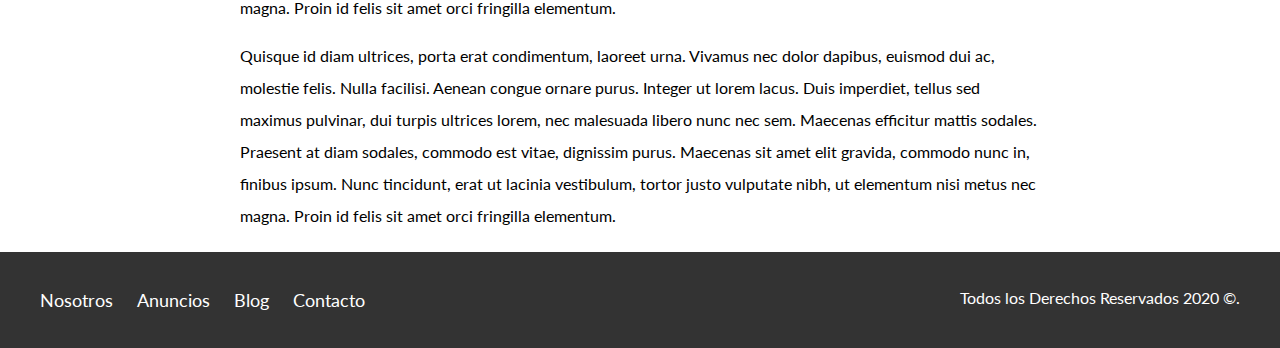
<file: BIENESRAICES/entrada.html>
<!DOCTYPE html>
<html lang="en">

<head>
    <meta charset="UTF-8">
    <meta name="viewport" content="width=device-width, initial-scale=1.0">
    <title>Bienes Raices</title>
    <link rel="preconnect" href="https://fonts.gstatic.com">
    <link href="https://fonts.googleapis.com/css2?family=Lato:wght@300;400;700;900&display=swap" rel="stylesheet">
    <!-- Con google font se pueden agregar fuentes gratuitas, es recomendable usar maximo tres fuentes por sitioweb-->
    <link rel="stylesheet" href="CSS/normalize.css">
    <link rel="stylesheet" href="CSS/styles.css">
    <!--Siempre se coloca tu hoja de estilos al final-->
</head>

<body>

    <header class="site-header ">
        <div class="contenedor contenido-header">
            <div class="barra">
                <a href="/">
                    <img src="img/logo.svg" alt="Logotipo de Bienes Raices">
                </a>
                <nav class="navegacion">
                    <a href="Nosotros.html">Nosotros</a>
                    <a href="anuncios.html">Anuncios</a>
                    <a href="blog.html">Blog</a>
                    <a href="contacto.html">Contacto</a>
                </nav>
            </div>
        </div>
        <!--Contenedor así se hace un comentario-->

    </header>

    <h1 class="fw-300 centrar-texto">Consejos para tener una alberca en tu casa sin gastar demasiado</h1>
    <img src="img/destacada2.jpg" alt="Imagen principal">

    <main class="contenedor seccion contenido-centrado texto-entrada">
        <p>Escrito el: <span>06/12/2020 </span> por: <span>Admin</span></p>

        <p> Lorem ipsum dolor sit amet, consectetur adipiscing elit. Quisque hendrerit tellus arcu, at blandit nibh semper id. Aliquam et pharetra ligula. Morbi feugiat accumsan pharetra. Nullam nunc risus, consequat sit amet dictum sit amet, sollicitudin a turpis. Vestibulum semper vestibulum orci quis pretium. Nunc at massa vestibulum, consectetur nisl vel, volutpat purus. Praesent sit amet velit tellus. In suscipit turpis ligula, vitae tempor orci laoreet eu. Sed fermentum scelerisque nisi a facilisis. Sed ornare lacinia odio, vel pellentesque ligula placerat et. Integer tincidunt maximus sapien non gravida. Ut in mauris eget neque bibendum luctus quis nec odio. Phasellus tempor elit quis semper fermentum. Pellentesque habitant morbi tristique senectus et netus et malesuada fames ac turpis egestas. Phasellus ultricies eu tellus et porta.</p>

        <p>Quisque id diam ultrices, porta erat condimentum, laoreet urna. Vivamus nec dolor dapibus, euismod dui ac, molestie felis. Nulla facilisi. Aenean congue ornare purus. Integer ut lorem lacus. Duis imperdiet, tellus sed maximus pulvinar, dui turpis ultrices lorem, nec malesuada libero nunc nec sem. Maecenas efficitur mattis sodales. Praesent at diam sodales, commodo est vitae, dignissim purus. Maecenas sit amet elit gravida, commodo nunc in, finibus ipsum. Nunc tincidunt, erat ut lacinia vestibulum, tortor justo vulputate nibh, ut elementum nisi metus nec magna. Proin id felis sit amet orci fringilla elementum. </p>

        <p>Quisque id diam ultrices, porta erat condimentum, laoreet urna. Vivamus nec dolor dapibus, euismod dui ac, molestie felis. Nulla facilisi. Aenean congue ornare purus. Integer ut lorem lacus. Duis imperdiet, tellus sed maximus pulvinar, dui turpis ultrices lorem, nec malesuada libero nunc nec sem. Maecenas efficitur mattis sodales. Praesent at diam sodales, commodo est vitae, dignissim purus. Maecenas sit amet elit gravida, commodo nunc in, finibus ipsum. Nunc tincidunt, erat ut lacinia vestibulum, tortor justo vulputate nibh, ut elementum nisi metus nec magna. Proin id felis sit amet orci fringilla elementum. </p>
        
        <p>Quisque id diam ultrices, porta erat condimentum, laoreet urna. Vivamus nec dolor dapibus, euismod dui ac, molestie felis. Nulla facilisi. Aenean congue ornare purus. Integer ut lorem lacus. Duis imperdiet, tellus sed maximus pulvinar, dui turpis ultrices lorem, nec malesuada libero nunc nec sem. Maecenas efficitur mattis sodales. Praesent at diam sodales, commodo est vitae, dignissim purus. Maecenas sit amet elit gravida, commodo nunc in, finibus ipsum. Nunc tincidunt, erat ut lacinia vestibulum, tortor justo vulputate nibh, ut elementum nisi metus nec magna. Proin id felis sit amet orci fringilla elementum. </p>
    </main>

    <footer class=" site-footer seccion">
        <div class="contenedor contenedor-footer">
            <nav class="navegacion">
                <a href="Nosotros.html">Nosotros</a>
                <a href="anuncios.html">Anuncios</a>
                <a href="blog.html">Blog</a>
                <a href="contacto.html">Contacto</a>
            </nav>
            <p class="copyrigth">Todos los Derechos Reservados 2020 &copy;.</p>
        </div>
    </footer>

</body>

</html>
</file>
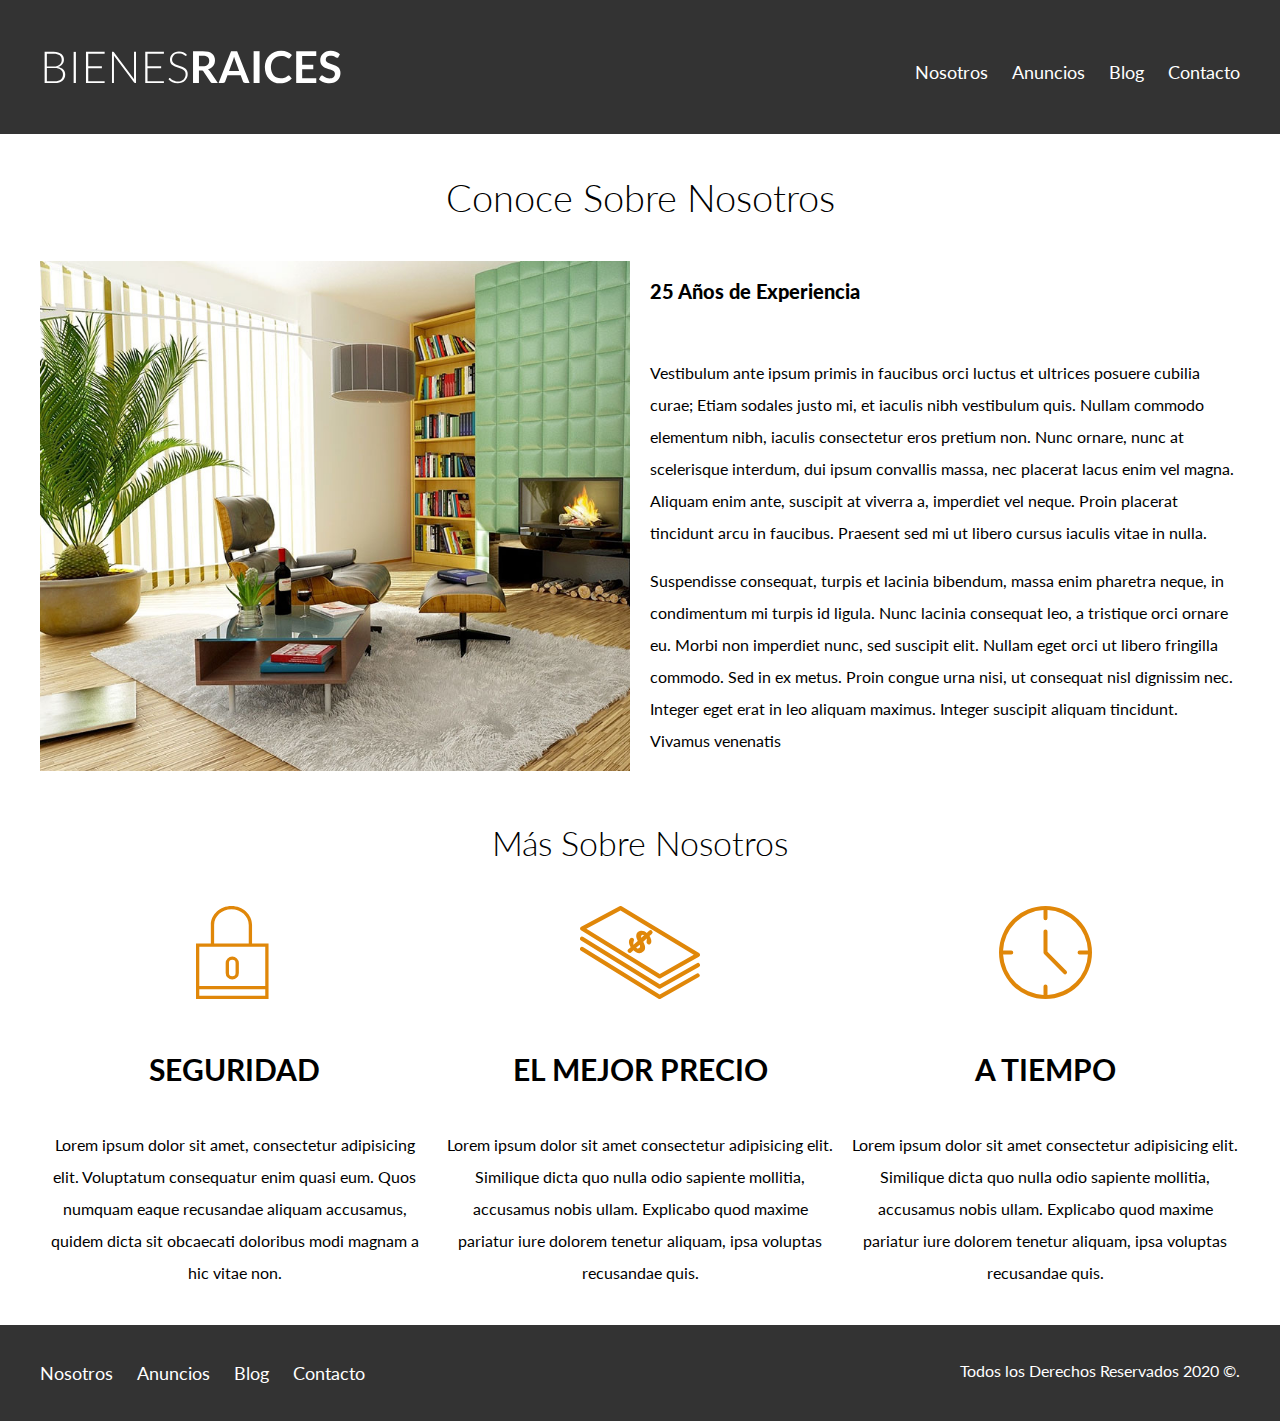
<file: BIENESRAICES/nosotros.html>
<!DOCTYPE html>
<html lang="en">

<head>
    <meta charset="UTF-8">
    <meta name="viewport" content="width=device-width, initial-scale=1.0">
    <title>Bienes Raices</title>
    <link rel="preconnect" href="https://fonts.gstatic.com">
    <link href="https://fonts.googleapis.com/css2?family=Lato:wght@300;400;700;900&display=swap" rel="stylesheet">
    <!-- Con google font se pueden agregar fuentes gratuitas, es recomendable usar maximo tres fuentes por sitioweb-->
    <link rel="stylesheet" href="CSS/normalize.css">
    <link rel="stylesheet" href="CSS/styles.css">
    <!--Siempre se coloca tu hoja de estilos al final-->
</head>

<body>

    <header class="site-header ">
        <div class="contenedor contenido-header">
            <div class="barra">
                <a href="/">
                    <img src="img/logo.svg" alt="Logotipo de Bienes Raices">
                </a>
                <nav class="navegacion">
                    <a href="Nosotros.html">Nosotros</a>
                    <a href="anuncios.html">Anuncios</a>
                    <a href="blog.html">Blog</a>
                    <a href="contacto.html">Contacto</a>
                </nav>
            </div>
        </div>
        <!--Contenedor así se hace un comentario-->

    </header>

    <main class="contenedor">
        <h1 class="fw-300 centrar-texto">Conoce Sobre Nosotros</h1>
        <div class="contenido-nosotros">
            <div class="imagen">
                <img src="img/nosotros.jpg" alt="Imagen Sobre Nosotros">
            </div>
            <div class="texto-nosotros">
                <blockquote>25 Años de Experiencia</blockquote>
                <p> Vestibulum ante ipsum primis in faucibus orci luctus et ultrices posuere cubilia curae; Etiam sodales justo mi, et iaculis nibh vestibulum quis. Nullam commodo elementum nibh, iaculis consectetur eros pretium non. Nunc ornare, nunc at scelerisque interdum, dui ipsum convallis massa, nec placerat lacus enim vel magna. Aliquam enim ante, suscipit at viverra a, imperdiet vel neque. Proin placerat tincidunt arcu in faucibus. Praesent sed mi ut libero cursus iaculis vitae in nulla. </p>
                <p>Suspendisse consequat, turpis et lacinia bibendum, massa enim pharetra neque, in condimentum mi turpis id ligula. Nunc lacinia consequat leo, a tristique orci ornare eu. Morbi non imperdiet nunc, sed suscipit elit. Nullam eget orci ut libero fringilla commodo. Sed in ex metus. Proin congue urna nisi, ut consequat nisl dignissim nec. Integer eget erat in leo aliquam maximus. Integer suscipit aliquam tincidunt. Vivamus venenatis  </p>
            </div>
        </div>
    </main>

    <section class="contenedor seccion">

        <h2 class="fw-300 centrar-texto">Más Sobre Nosotros</h2>
        <div class="iconos-nosotros">
            <div class="icono">
                <img src="img/icono1.svg" alt="Icono Seguridad">
                <h3>Seguridad</h3>
                <p>Lorem ipsum dolor sit amet, consectetur adipisicing elit. Voluptatum consequatur enim quasi eum. Quos
                    numquam
                    eaque recusandae aliquam accusamus, quidem dicta sit obcaecati doloribus modi magnam a hic vitae
                    non.
                </p>
            </div>

            <div class="icono">
                <img src="img/icono2.svg" alt="Icono Mejor Precio">
                <h3>El Mejor Precio</h3>
                <p>Lorem ipsum dolor sit amet consectetur adipisicing elit. Similique dicta quo nulla odio sapiente
                    mollitia,
                    accusamus nobis ullam. Explicabo quod maxime pariatur iure dolorem tenetur aliquam, ipsa voluptas
                    recusandae
                    quis.</p>
            </div>

            <div class="icono">
                <img src="img/icono3.svg" alt="Icono a Tiempo">
                <h3>A Tiempo</h3>
                <p>Lorem ipsum dolor sit amet consectetur adipisicing elit. Similique dicta quo nulla odio sapiente
                    mollitia,
                    accusamus nobis ullam. Explicabo quod maxime pariatur iure dolorem tenetur aliquam, ipsa voluptas
                    recusandae
                    quis.</p>
            </div>
        </div>

    </section>

    <footer class="site-footer seccion">
        <div class="contenedor contenedor-footer">
            <nav class="navegacion">
                <a href="Nosotros.html">Nosotros</a>
                <a href="anuncios.html">Anuncios</a>
                <a href="blog.html">Blog</a>
                <a href="contacto.html">Contacto</a>
            </nav>
            <p class="copyrigth">Todos los Derechos Reservados 2020 &copy;.</p>
        </div>
    </footer>

</body>

</html>
</file>
<file: BIENESRAICES/CSS/styles.css>
html {
    box-sizing: border-box;
    /* snipet para solucionar el box sizing*/
    /* Se utilizan los rems para que se ajuste mejor a las pantallas con mayor cantidad de px */
    font-size: 62.5%;
    /* Reset para Rems - 62.5% = 10px  de 16px */
}

*,
*:before,
*:after {
    box-sizing: inherit;
}

/* Así se hace un comentario en CSS */
body {
    font-family: 'Lato', sans-serif;
    font-size: 1.6rem;
    line-height: 2;
}

/* Globales */
img {
    max-width: 100%;
}

.contenedor {
    max-width: 120rem;
    /* = 1200px */
    margin: 0 auto
        /* vertical y horizontal */
    ;
}

h1 {
    font-size: 3.8rem;
}

h2 {
    font-size: 3.4rem;
}

h3 {
    font-size: 3rem;
}

h4 {
    font-size: 2.6rem;
}

/** Utilidades **/
.seccion {
    margin-top: 2rem;
    margin-bottom: 2rem;
}

.fw-300 {
    font-weight: 300;
}

.centrar-texto {
    text-align: center;
}

.d-block {
    display: block !important;
    /* Le da más importancia*/
}

.contenido-centrado {
    max-width: 800px;
}

/* Botones */
.boton {
    color: #ffffff;
    font-weight: 700;
    text-decoration: none;
    font-size: 1.8rem;
    padding: 1rem 3rem;
    margin-top: 3rem;
    /* los enlaces tienen un display inline*/
    display: inline-block;
    /* le puedes aplicar margin y anchos, pero no toma todo el espacio disponible*/
    text-align: center;
    border: none;
}
.boton:hover {
    cursor: pointer;
}

.boton-amarillo {
    background-color: #E08709;
}

.boton-verde {
    background-color: #71B100;

}


/* Header */
.site-header {
    background-color: #333333;
    padding: 1rem 0 3rem 0;
}

.site-header.inicio {
    background-image: url(../img/header.jpg);
    background-position: center center;
    background-size: cover;
    height: 100vh;
    min-height: 60rem;

}

.contenido-header {
    height: 100%;
    display: flex;
    /* flexbox tiene direcciones, de izquierda-dercha, derecha-izquiera etc*/
    flex-direction: column;
    /* row= izq-der, row-reverse= der-izq, column= arriba-abajo,  */
    justify-content: space-between;
}

.contenido-header h1 {
    color: #ffffff;
    padding-bottom: 2rem;
    max-width: 60rem;
    line-height: 2;
}

.barra {
    display: flex;
    /* Nuevo estandar para posicionar elementos */
    justify-content: space-between;
    /* Mandar uno a la izquierda y otro a la derecha */
    align-items: center;
    /* Alinea los elementos verticalmente*/
    padding-top: 3rem;
    /* Para dar espacio arriba dentro del elemento*/
}

/* Navegacion */
.navegacion a {
    color: #fff;
    /* Se pueden usar diferentes tipos de colores */
    text-decoration: none;
    /* Para eliminar la linea de abajo del texto*/
    font-size: 1.8rem;
    /* Es igual a 18px */
    /* Tamaño de la fuente*/
    margin-right: 2rem;
    /* Separacion entre cada uno de los elementos*/
}

.navegacion a:hover {
    /* Pseudo selector más comun, para cambiar el color del elemento al momento de poner el cursor sobre el*/
    color: #71B100
}

.navegacion a:last-of-type {
    /* Pseudoselector, siempre se coloca los ":"*/
    margin: 0;
    /* Elimina el margen a la derecha*/
}

/** Iconos nosotros**/

.iconos-nosotros {
    display: flex;
    justify-content: space-between;
}

.icono {
    flex-basis: calc(33.3% - 1rem);
    /** Este es para definir el ancho**/
    text-align: center;
    /* Es para justificar el texto, left=izquierda, center, right, justify=justificado */
}

.icono h3 {
    text-transform: uppercase;
    /* Se uitiliza para cambiar entre mayusculas, minusculas etc */
}

/* anuncios */
.contenedor-anuncios {
    display: flex;
    justify-content: space-between;
    flex-wrap: wrap;
}

.anuncio {
    flex: 0 0 calc(33.3% - 1rem);
    /* Este es una contraccion, primero flex grow,shrink, basis*/
    /* flex-shrink: 0; es para que se haga más pequeña  si se coloca "0" se toma como referencia los valores de flex-basis que colocas tu por defecto 
    flex-basis: calc(33.3% - 1rem); */
    border: 1px solid #B5B5B5;
    /* ancho, tipo de linea, color */
    background-color: #f5f5f5;
    /* Color de fondo */
    margin-bottom: 2rem;
}

.contenido-anuncio {
    padding: 2rem;
    /* aplica el padding en todas las direcciones */
    /* si se quiere especificar todas las direcciones se comienza con padding-top,rigth,bottom,left, ose puede hacer solo uno en ese orden */
}

.contenido-anuncio h3,
.contenido-anuncio p {
    margin: 0;

}

.precio {
    color: #71b100;
    font-weight: 700;
    /* Todos los parrafos lo tienen defalt de 400 , el h1 es de 700*/
}

.ver-todas {
    display: flex;
    justify-content: flex-end;
}

.iconos-caracteristicas {
    list-style: none;
    padding: 0;
    display: flex;
    justify-content: space-evenly;
    flex: 1;
    max-width: 500px;

}

.iconos-caracteristicas li {
    /* flex: 1; */

    display: flex;
}

.iconos-caracteristicas li img {
    margin-right: 2rem;
}

/* Contato Home */
.imagen-contacto {
    background-image: url(../img/encuentra.jpg);
    background-position: center center;
    height: 40rem;
    display: flex;
    align-items: center;
}

.contenido-contacto {
    flex: 1;
    /* Factor de crecimiento, detectar el tamaño disponible junto con los elementos y les asigna el espacio a cada uno */
    color: #ffffff;
}

.contenido-contacto p {
    font-size: 1.8rem;
}

/* Seccion inferior */

.seccion-inferior {
    display: flex;
    justify-content: space-between;
}

.seccion-inferior .blog {
    flex-basis: 60%;
}

.seccion-inferior .testimoniales {
    flex-basis: calc(40% - 2rem);
}

.entrada-blog {
    display: flex;
    justify-content: space-between;
    margin-bottom: 2rem;
}

.entrada-blog :last-of-type {
    margin-bottom: 0;
}

.entrada-blog .imagen {
    flex-basis: 40%;

}

.entrada-blog .texto-entrada {
    flex-basis: calc(60% - 3rem);
}

.texto-entrada a {
    color: #000000;
    text-decoration: none;
}

.texto-entrada h4 {
    margin: 0;
    line-height: 1.4;
}

.texto-entrada h4::after {
    /* Pseudo elementos no son seleccionables*/
    content: '';
    /**/
    display: block;
    width: 15rem;
    height: .5rem;
    background-color: #71B100;
    margin-top: 1rem;
}

.texto-entrada span {
    color: #E08709
}

/* Testimoniales */
.testimonial {
    background-color: #71B100;
    font-size: 2.4rem;
    padding: 2rem;
    color: #ffffff;
    border-radius: 2rem;
    /* Para dar contorno a el área de trabajo*/
}

.testimonial p {
    text-align: right;
}

.testimonial blockquote::before {
    content: '';
    background-image: url(../img/comilla.svg);
    width: 4rem;
    height: 4rem;
    display: block;
    position: absolute;
    left: -2rem;
}

.testimonial blockquote {
    position: relative;
    padding-left: 5rem;
    font-weight: 300;
}

/* Footer */
.site-footer {
    background-color: #333333;
    margin: 0;
}

.contenedor-footer {
    padding: 3rem 0;
    display: flex;
    justify-content: space-between;
}

.copyrigth {
    margin: 0;
    color: #ffffff;
}

/* Internas*/
/* Nosotros*/
.contenido-nosotros {
    display: grid;
    grid-template-columns: repeat(2, 1fr);
    grid-column-gap: 2rem;
}

.texto-nosotros blockquote {
    font-weight: 900;
    font-size: 2rem;
    margin: 0;
    padding: 1rem 0 3rem 0;
}

/* Anuncio */
.resumen-propiedad {
    display: flex;
    justify-content: space-between;
    align-items: center;
}

/* Contacto */
.contacto p {
    font-size: 1.4rem;
    color: #4f4f4f;
    margin: 2rem 0 0 0;
}
legend {
    font-size: 2rem;
    columns: #4f4f4f;
}
label {
    font-weight: 700;
    text-transform: uppercase;
    display: block;
}

input:not([type="submit"]),
textarea,
select{
    padding:  1rem;
    display: block;
    width: 100%;
    background-color: #e1e1e1;
    margin-bottom: 2rem;
    border: none;
    border-radius: 1rem;
}
input[type="radio"] {
    width: auto;
    margin: 0;
}
select {
    -webkit-appearance: none;
    appearance: none;
}
textarea {
    height: 20rem;
}
.forma-contacto {
    max-width:30rem;
    display: flex;
    justify-content: space-between;
    align-items: center;
    
}
</file>
